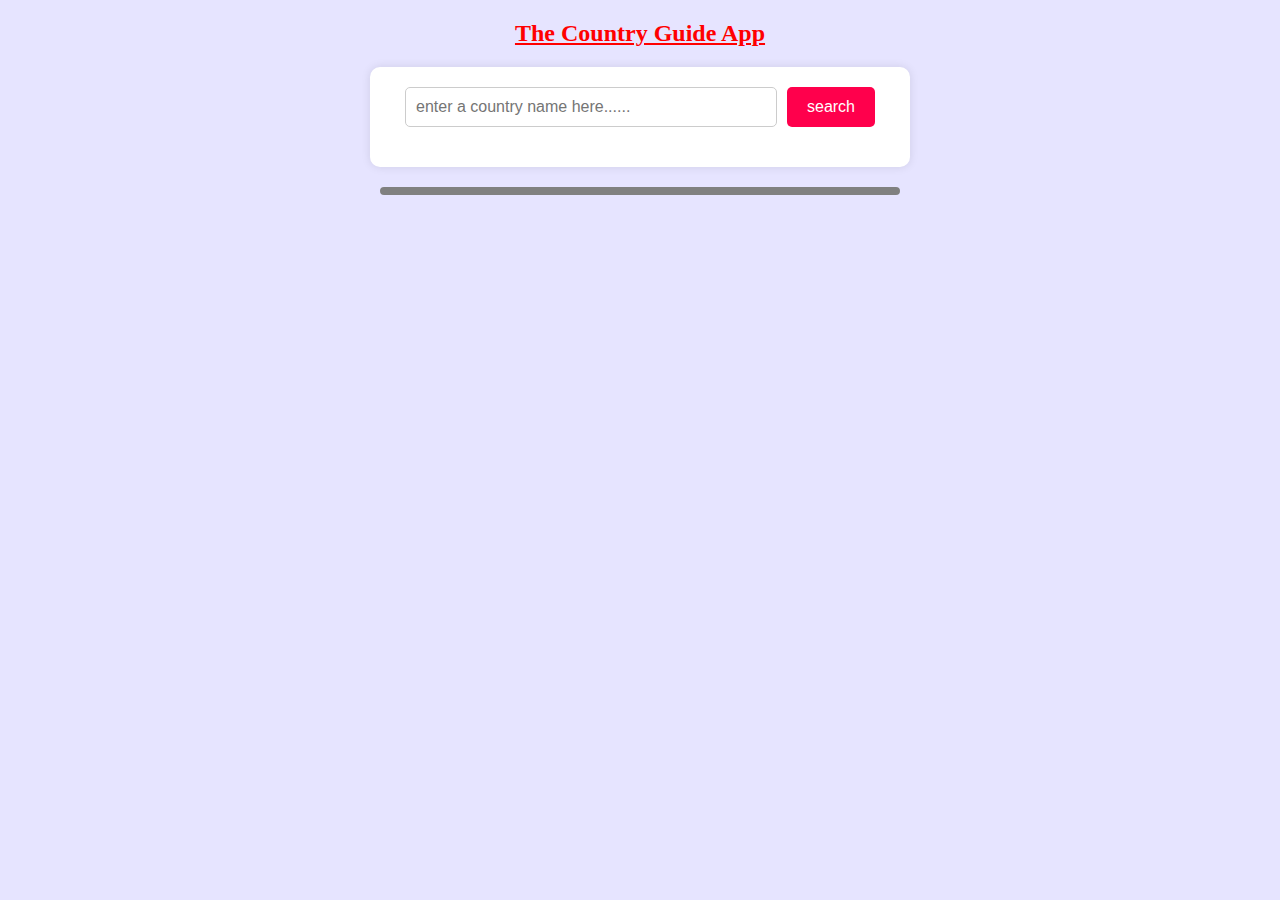
<file: CountryGuideApp/index.html>
<!DOCTYPE html>
<html lang="en">
<head>
    <meta charset="UTF-8">
    <meta name="viewport" content="width=device-width, initial-scale=1.0">
    <link rel="stylesheet" href="style.css">
    <title>Country Guide App</title>
</head>



<body>
    <h2 style="text-align: center;text-decoration: underline ;color: rgb(255, 0, 0);">The Country Guide App</h2>


<div class="container">

<div class="search-wrapper">
    <input type="text" id="country-inp" placeholder="enter a country name here......">

    <button id="search-btn">search</button>
</div>

</div>

<div id="result"></div>
</body>

<script src="script.js"></script>

</html>
</file>
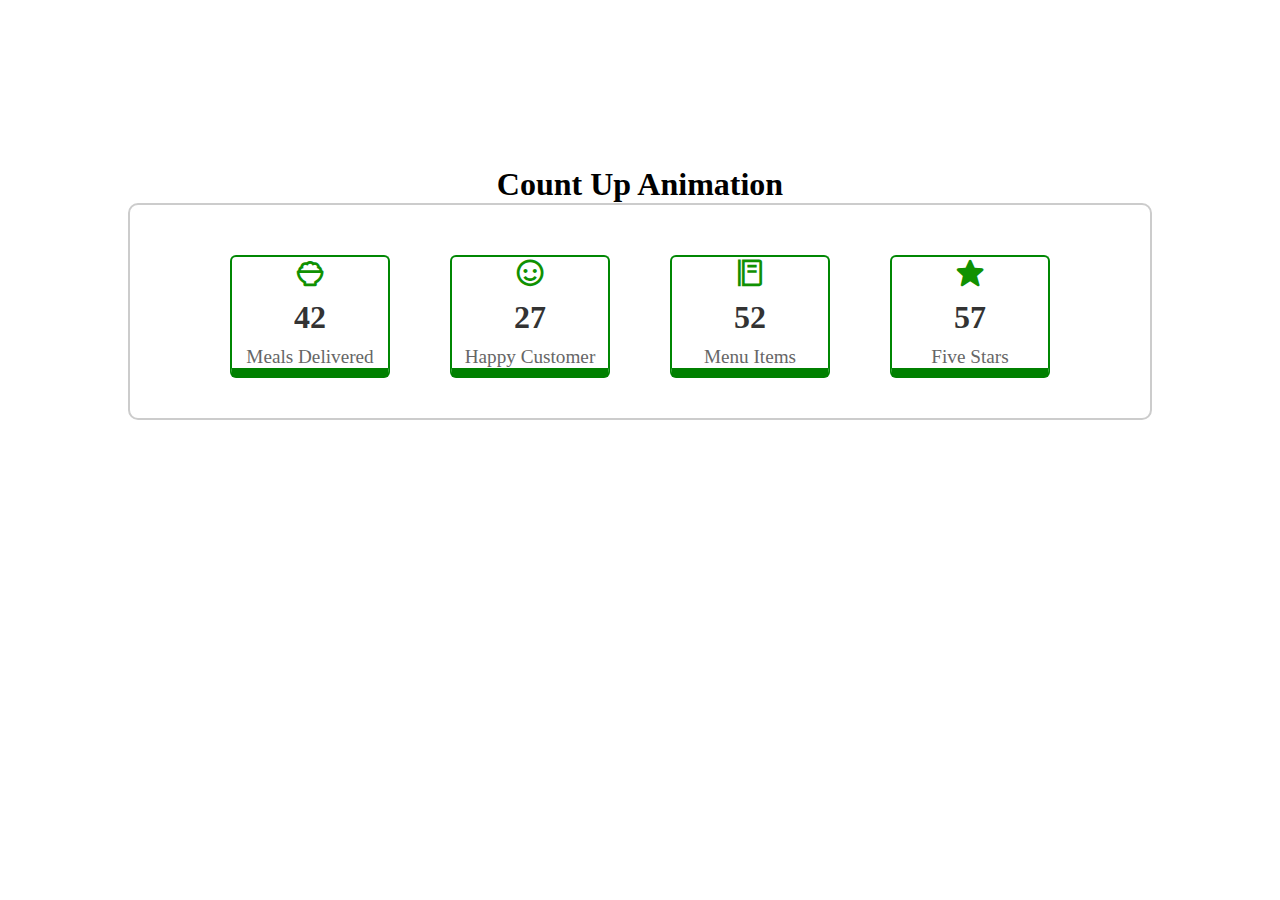
<file: CountUpAnimation/index.html>
<!DOCTYPE html>
<html lang="en">

<head>
    <meta charset="UTF-8">
    <meta name="viewport" content="width=device-width, initial-scale=1.0">
    <link href='https://unpkg.com/boxicons@2.1.4/css/boxicons.min.css' rel='stylesheet'>

    <link rel="stylesheet" href="style.css">
    <title>count animation</title>
</head>

<body>


    <h1>Count Up Animation</h1>
    <div class="wrapper">
        <div class="container">
            <i class='bx bx-bowl-rice'></i>
            <span class="num" data-val="300" >000</span>
            <span class="text">Meals Delivered</span>
        </div>

        <div class="container">
            <i class='bx bx-smile'></i>
            <span class="num" data-val=" 200">000</span>
            <span class="text">Happy Customer</span>
        </div>

        <div class="container">
            <i class='bx bx-food-menu'></i>
            <span class="num" data-val="380" >000</span>
            <span class="text">Menu Items</span>
        </div>

        <div class="container">
            <i class='bx bxs-star'></i>
            <span class="num" data-val="400" >000</span>
            <span class="text">Five Stars</span>
        </div>
    </div>




</body>
<script src="script.js"></script>
</html>
</file>
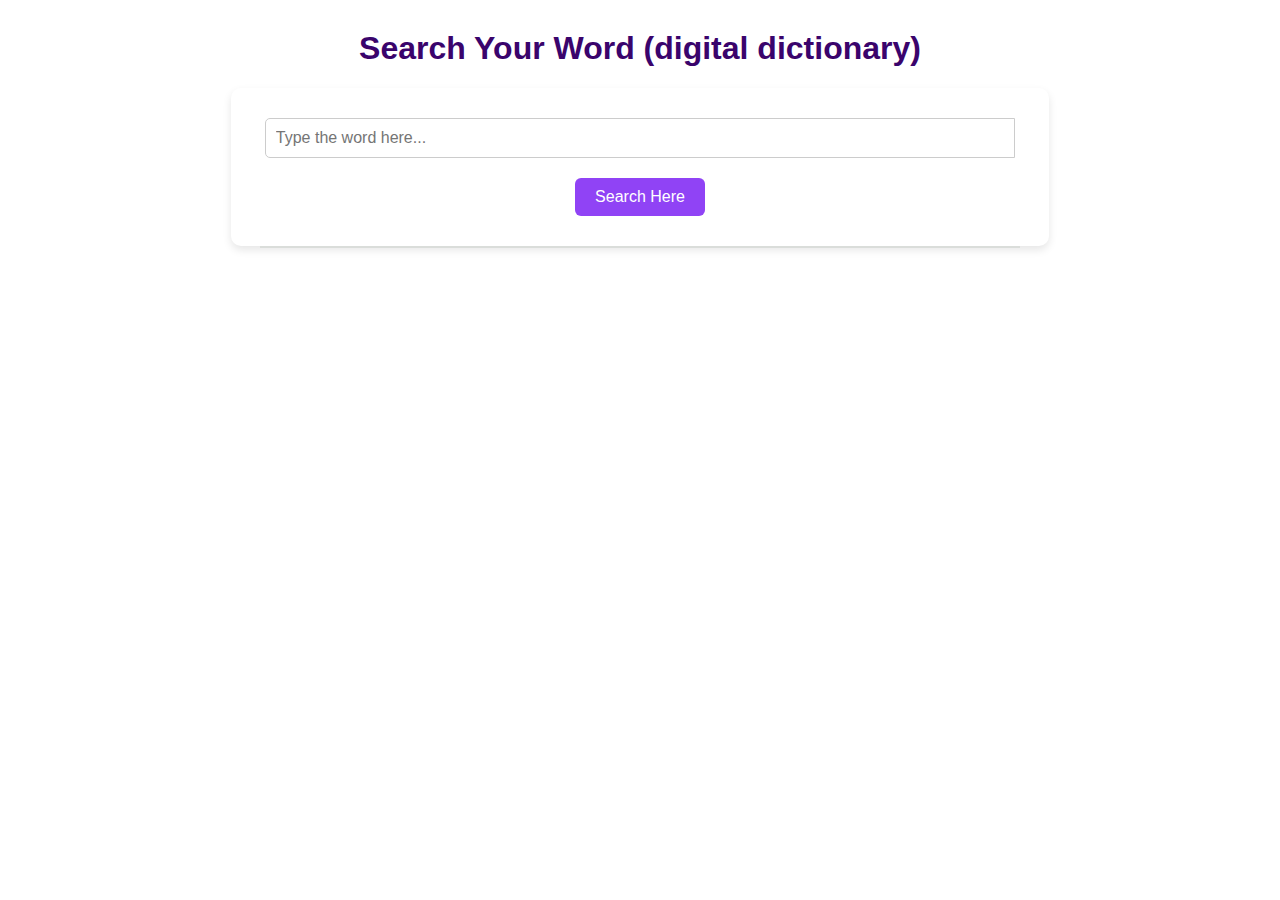
<file: DictionaryApp/index.html>
<!DOCTYPE html>
<html lang="en">
<head>
    <meta charset="UTF-8">
    <meta name="viewport" content="width=device-width, initial-scale=1.0">
    <link href="https://unpkg.com/boxicons@2.1.4/css/boxicons.min.css" rel="stylesheet">
    <link rel="stylesheet" href="style.css">
    <title>Dictionary App</title>
</head>
<body>

    <h1 style="text-align: center; margin-top: 30px; color: rgb(58, 4, 108);">Search Your Word (digital dictionary)</h1>
    <audio id="sound"></audio>
    <div class="container">
        <div class="search-box">
            <input type="text" placeholder="Type the word here..." id="inp-word">
        </div>
        <button id="search-btn">Search Here</button>
    </div>
    <div class="result" id="result"></div>
    <script src="script.js"></script>
</body>
</html>
</file>
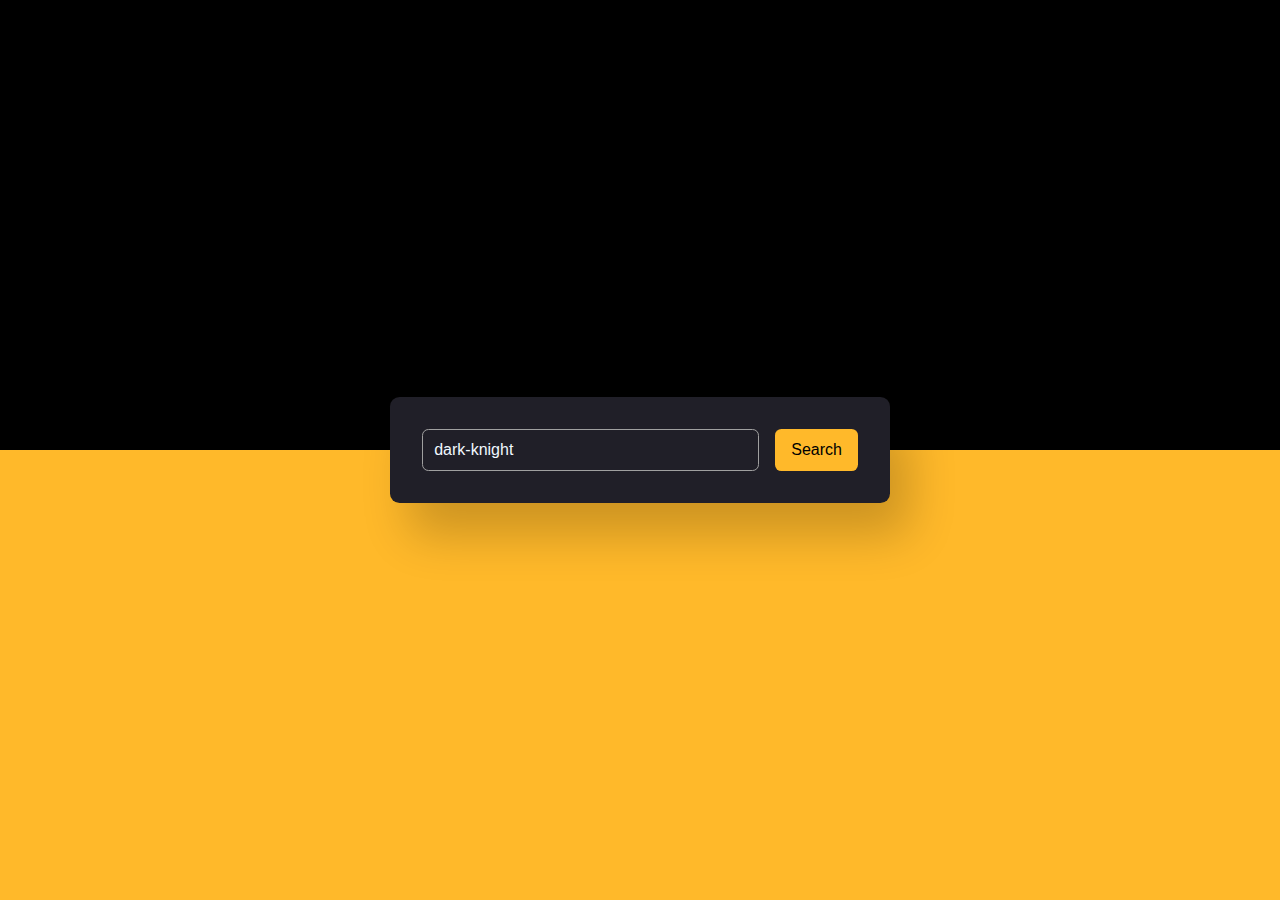
<file: MovieApp/index.html>
<!DOCTYPE html>
<html lang="en">
<head>
    <meta charset="UTF-8">
    <meta name="viewport" content="width=device-width, initial-scale=1.0">
    <link rel="stylesheet" href="style.css">
    <title>Movie Guide App</title>
</head>
<body>
    
<div class="container">
    <div class="search-container">
        <input type="text" placeholder="enter the movie name here" id="movie-name" value="dark-knight">
        <button id="search-btn">Search</button>
    </div>
</div>

<div id="result"></div>

<script src="script.js"></script>
<script src="key.js"></script>
</body>
</html>
</file>
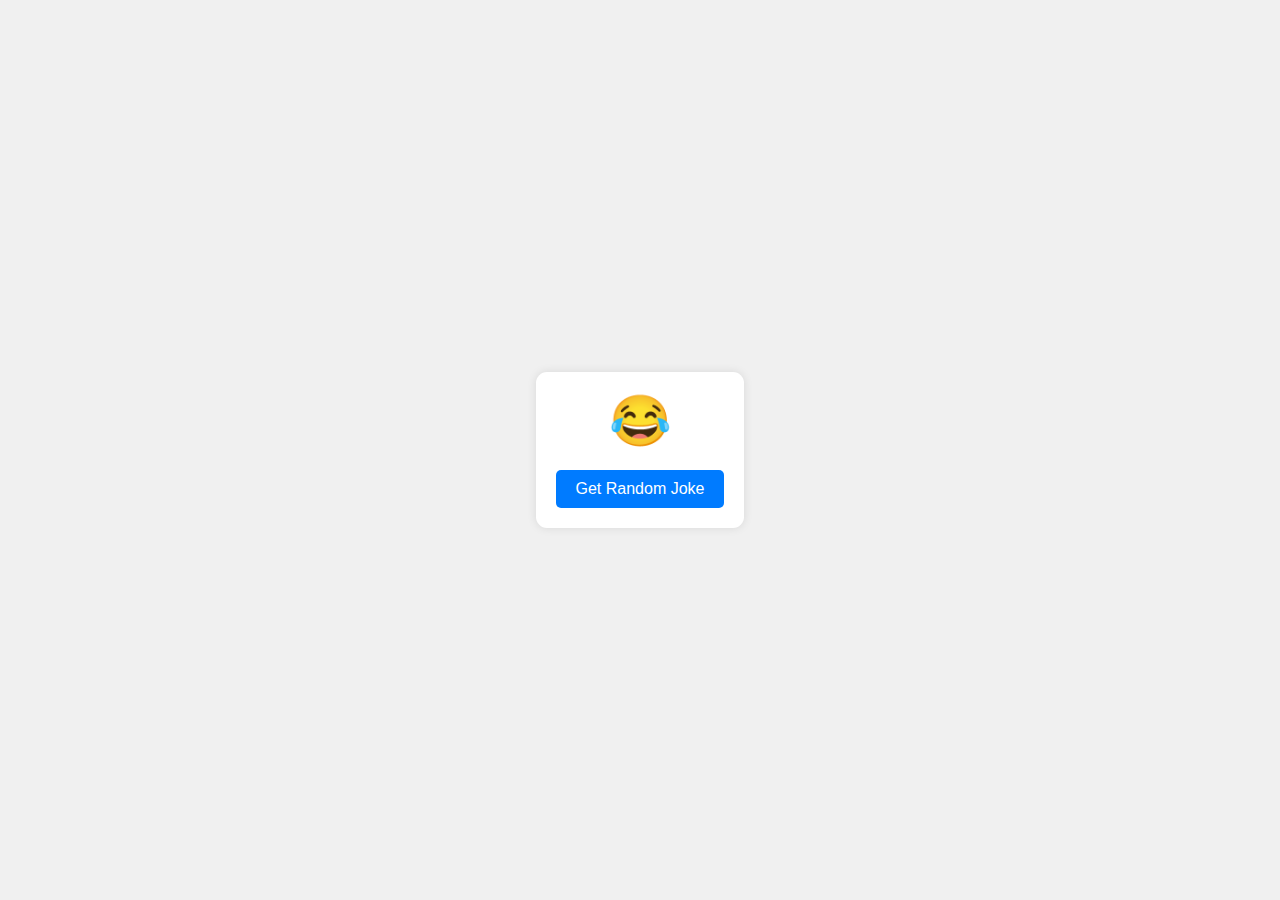
<file: RandomJokeGenerator/index.html>
<!DOCTYPE html>
<html lang="en">
<head>
    <meta charset="UTF-8">
    <meta name="viewport" content="width=device-width, initial-scale=1.0">
    <link rel="stylesheet" href="style.css">
    <title>Random Joke Generator</title>
</head>
<body>
    
<div class="wrapper">
    <span>&#128514;</span>
    <p id="joke">
    </p>
    <button id="btn">Get Random Joke</button>
</div>



</body>
<script src="script.js"></script>
</html>
</file>
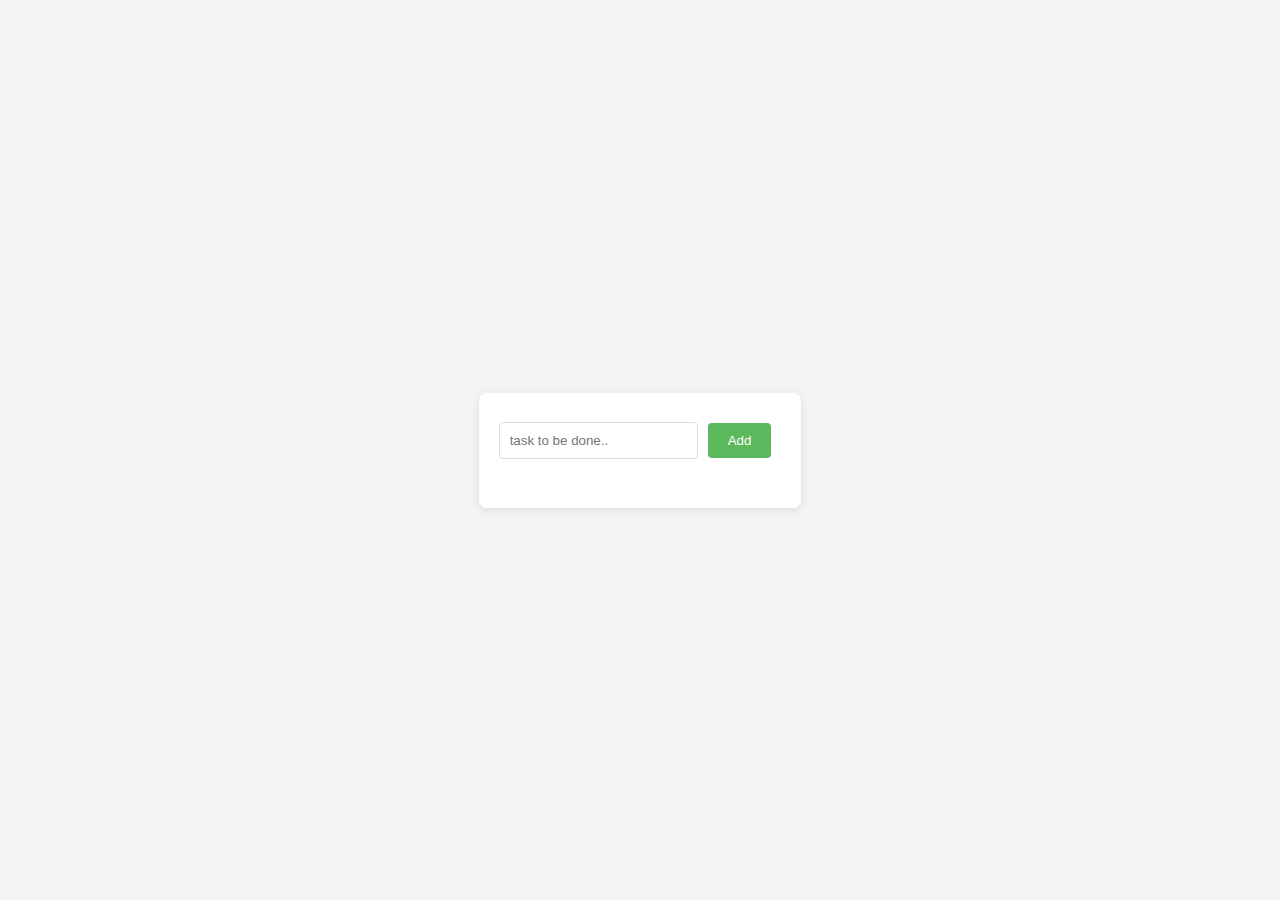
<file: todoApplication/todo.html>
<!DOCTYPE html>
<html lang="en">
<head>
    <meta charset="UTF-8">
    <meta name="viewport" content="width=device-width, initial-scale=1.0">
    <link href='https://unpkg.com/boxicons@2.1.4/css/boxicons.min.css' rel='stylesheet'>
    <link rel="stylesheet" href="style.css">
    <title>A Simple ToDo List</title>
</head>
<body>
    <div class="container">
        <div id="newtask">
            <input type="text" placeholder="task to be done..">
            <button id="push">Add</button>
        </div>
        <div id="tasks">
            <!-- Tasks will be appended here -->
        </div>
    </div>

    <script src="script.js"></script>
</body>
</html>
</file>
<file: CountryGuideApp/style.css>
body {
    margin: 0;
    padding: 0;
    background-color: #e6e4ff;
    color: #050505;
    display: flex;
    flex-direction: column;
    align-items: center;
    justify-content: center;
    
}

h2 {
    margin: 20px 0;
    text-align: center;
}

.container {
    width: 100%;
    max-width: 500px;
    padding: 20px;
    background-color: #fff;
    box-shadow: 0 0 10px rgba(0, 0, 0, 0.1);
    border-radius: 10px;
    text-align: center;
}

.search-wrapper {
    display: flex;
    justify-content: center;
    margin-bottom: 20px;
}

#country-inp {
    width: 70%;
    padding: 10px;
    border: 1px solid #ccc;
    border-radius: 5px;
    font-size: 16px;
}

#search-btn {
    padding: 10px 20px;
    margin-left: 10px;
    background-color: rgb(255, 0, 76);
    color: #fff;
    border: none;
    border-radius: 5px;
    cursor: pointer;
    font-size: 16px;
    transition: background-color 0.3s ease;
}

#search-btn:hover {
    background-color: #cc004d;
}

#result {
    border: 4px solid gray;
    border-radius: 8px;
    text-align:left;
    margin-top: 20px;
    width: 40%;
    
}

.flag-img {
    max-width: 20%;
    height: auto;
    border-radius: 10px;
    margin-left: 40%;
    margin-top: 3%;
}

.wrapper {
    margin-bottom: 10px;
}

.wrapper h4 {
  margin-left: 35%;
    display: inline;
    font-size: 18px;
    color: rgb(0, 0, 255);
    margin-right: 5px;
}

.wrapper span {
    font-size: 18px;
    color: #555;
}
</file>
<file: CountUpAnimation/style.css>
*{
    box-sizing: border-box;
    margin: 0%;
    padding: 0%;
}

h1{
    text-align: center;
    margin-top: 13%;
}
.wrapper {
    display: flex;margin: auto;
    width: 80%;
    border: 2px solid #ccc;
    border-radius: 10px;
    padding: 20px;
    background-color: #fff;
    align-items: center;
    justify-content: center;
}

.container {
    display: grid;
    grid-template-columns: repeat(1,1fr);
    align-items: center;
    justify-content: center;
    text-align: center;
    border: 2px solid rgb(0, 135, 3);
    border-bottom: 10px solid green;
    gap: 10px;
    margin: 30px;
    width: 160px;
    border-radius: 6px;
    margin-bottom: 20px;
}



.container i {
    font-size: 2rem;
    color: #109102;
}

.num {
    font-size: 2rem;
    font-weight: bold;
    color: #333;
}

.text {
    font-size: 1.2rem;
    color: #666;
}
</file>
<file: DictionaryApp/style.css>
body {
    font-family: 'Arial', sans-serif;
    justify-content: center;
    align-items: center;

}

.container {
    padding: 30px;
    border-radius: 10px;
    box-shadow: 0 4px 8px rgba(0, 0, 0, 0.1);
    width: 60%;
    margin: auto;
    text-align: center;
}

.search-box {
    margin-bottom: 20px;
    display: flex;
    justify-content: center;
  

}

#inp-word {
    width: calc(100% - 30px);
    padding: 10px;
    border: 1px solid #ccc;
    border-radius: 5px 0 0 5px;
    font-size: 16px;
}

#search-btn {
    background-color: #9043f5;
    color: white;
    border: none;
    padding: 10px 20px;
    font-size: 16px;
    border-radius:6px;
    cursor: pointer;
   
}

#search-btn:hover {
    background-color: #0056b3;
}

.result {
    margin-top: 20px;
    text-align: center;
    align-items: center; border: 1px solid rgb(218, 221, 218);
    width: 60%;
    margin: auto;
}

.word {
    display: flex;
    justify-content: space-around;
    align-items: center; border: 1px solid rgb(218, 221, 218);
    width: 60%;
    margin: auto;
}

.word h3 {
 text-align: center;
    font-size: 24px;
}

.details {
    font-size: 18px;
    color: #656363;
    margin-top: 10px;
   /* border: 1px solid rgb(227, 224, 224); */
   width: 60%;
   margin: auto;
}

.word-meaning, .word-example {
    margin-top: 10px;
    font-size: 16px;
    /* border: 1px solid rgb(240, 239, 239); */
    width: 60%;
    margin: auto;
    color: #333;
}

.word-example {
    font-style: italic;
}

button i {
    font-size: 24px;
}

button[onclick="playSound()"] {
    background: none;
    border: none;
    cursor: pointer;
    padding: 0;
}
</file>
<file: MovieApp/style.css>
* {
    padding: 0;
    margin: 0;
    box-sizing: border-box;
    font-family: Verdana, Geneva, Tahoma, sans-serif;
}

body {
    height: 100vh;
    background: linear-gradient(to bottom, #000000 50%, #ffb92a 50%);
    display: flex;
    justify-content: center;
    align-items: center;
    color: #fff;
}

.container {
    width: 90vw;
    max-width: 500px;
    padding: 2em;
    background-color: #201f28;
    border-radius: 0.6rem;
    box-shadow: 1.2em 2em 3em rgba(0, 0, 0, 0.2);
}

.search-container {
    display: flex;
    gap: 1rem;
}

.search-container input, 
.search-container button {
    font-size: 1rem;
    outline: none;
    border-radius: 0.4rem;
}

.search-container input {
    background-color: transparent;
    border: 1px solid #a0a0a0;
    padding: 0.7em;
    color: aliceblue;
    flex: 1;
}

.search-container input:focus {
    border-color: #ffffff;
}

.search-container button {
    background-color: #ffb92a;
    border: none;
    cursor: pointer;
    padding: 0.7em 1em;
    color: #000;
}

.info {
    display: flex;
    margin-top: 1.5rem;
}

.poster {
    max-width: 100px;
    margin-right: 1rem;
}

.details, .rating, .genre {
    margin-top: 0.5rem;
}

.genre div {
    background-color: #333;
    padding: 0.3em;
    margin-right: 0.5rem;
    margin-top: 0.3rem;
    border-radius: 0.3rem;
    display: inline-block;
}
</file>
<file: RandomJokeGenerator/style.css>
body {
    font-family: 'Arial', sans-serif;
    display: flex;
    justify-content: center;
    align-items: center;
    height: 100vh;
    margin: 0;
    background-color: #f0f0f0;
}

.wrapper {
    text-align: center;
    background-color: #fff;
    padding: 20px;
    border-radius: 11px;
    box-shadow: 0 0 10px rgba(0, 0, 0, 0.1);
}

.wrapper span {
    font-size: 50px;
}

#joke {
    font-size: 20px;
    margin: 20px 0;
    color: #333;
}

#btn {
    background-color: #007bff;
    color: white;
    border: none;
    padding: 10px 20px;
    font-size: 16px;
    border-radius: 5px;
    cursor: pointer;
    transition: background-color 0.3s ease;
}

#btn:hover {
    background-color: #0056b3;
}
</file>
<file: todoApplication/style.css>
body {
    font-family: Arial, sans-serif;
    background-color: #f4f4f4;
    display: flex;
    justify-content: center;
    align-items: center;
    height: 100vh;
    margin: 0;
}

.container {
    background: white;
    padding: 20px;
    border-radius: 8px;
    box-shadow: 0 2px 10px rgba(0,0,0,0.1);
}

#newtask {
    display: flex;
    justify-content: space-between;
    align-items: center;
}

#newtask input {
    width: 70%;
    padding: 10px;
    border: 1px solid #ddd;
    border-radius: 4px;
}

#newtask button {
    padding: 10px 20px;
    background: #5cb85c;
    color: white;
    border: none;
    border-radius: 4px;
    cursor: pointer;
    margin: 10px;
}

#tasks {
    margin-top: 20px;
}

.task {
    display: flex;
    justify-content: space-between;
    align-items: center;
    padding: 10px;
    background: #eee;
    margin-bottom: 10px;
    border-radius: 4px;
}

.task .delete {
    background: red;
    color: white;
    border: none;
    border-radius: 4px;
    cursor: pointer;
}

.task.completed #taskname {
    text-decoration: line-through;
}
</file>
